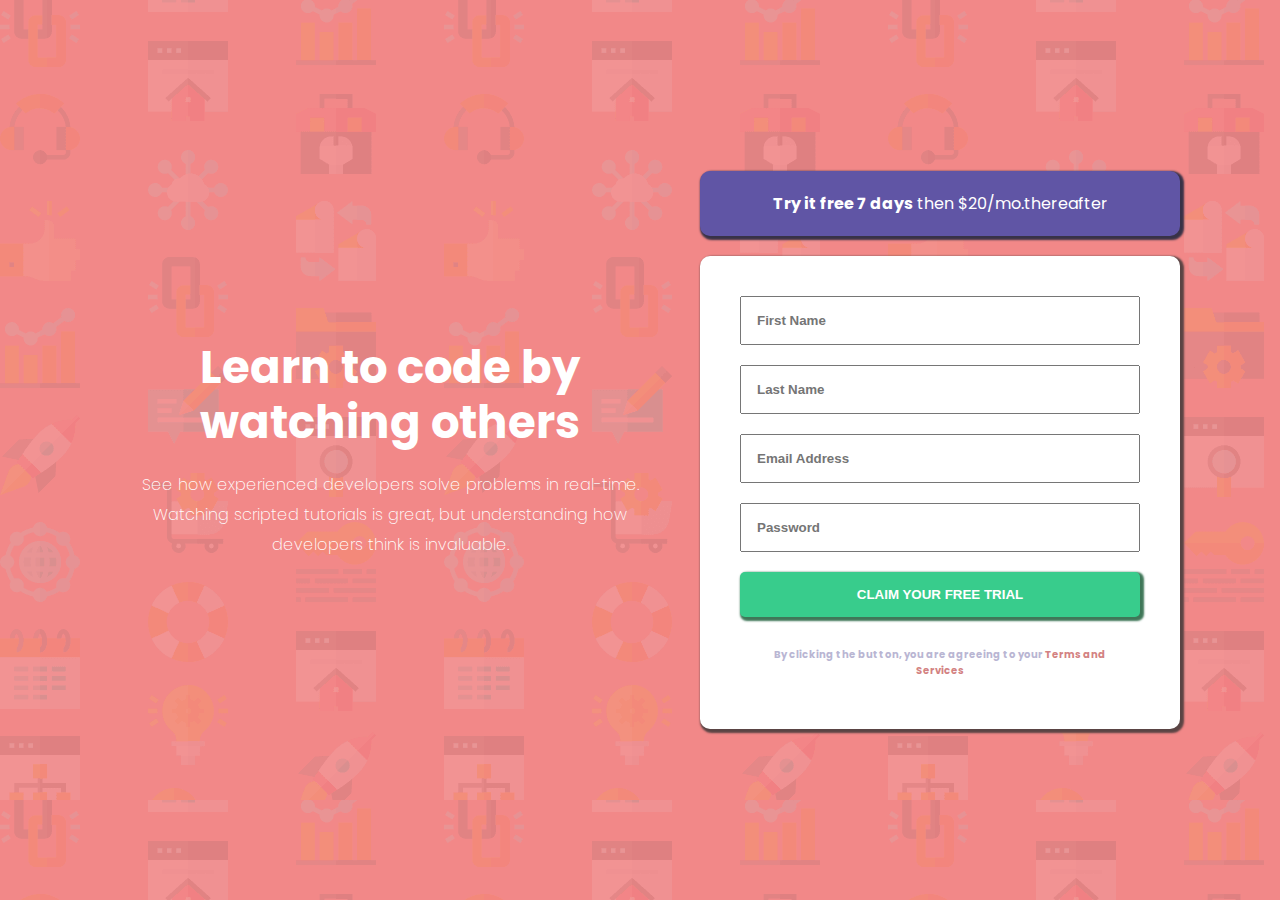
<file: index.html>
<!DOCTYPE html>
<html lang="en">
<head>
  <meta charset="UTF-8">
  <meta name="viewport" content="width=device-width, initial-scale=1.0"> <!-- displays site properly based on user's device -->

  <link rel="icon" type="image/png" sizes="32x32" href="./images/favicon-32x32.png">
  <link rel="stylesheet" href="/main.css">
  
  <title>Frontend Mentor | Intro component with sign up form</title>

  <!-- Feel free to remove these styles or customise in your own stylesheet 👍 -->
  <style>
    .attribution { font-size: 11px; text-align: center; }
    .attribution a { color: hsl(228, 45%, 44%); }
  </style>
</head>
<body>
<div class="container">
  <div class="learn part">
    <h3>Learn to code by watching others
    </h3>
    <p>See how  experienced developers solve problems in real-time. <br> Watching scripted tutorials is great, but understanding how developers think is invaluable.</p>
  </div>

  <div class="innerContainer part">
    <header>
      <p> <b>Try it free 7 days</b>  then $20/mo.thereafter</p>
    </header>

    <div class="inputs">
      <input type="name" name="firstName" id="firstName" placeholder="First Name">
      <div class="firstName"></div>
      <input type="name" name="lastName" id="lastName" placeholder="Last Name">
      <div class="lastName"></div>
      <input type="email" name="email" id="email" placeholder="Email Address">
      <div class="email"></div>
      <input type="password" name="password" id="password" placeholder="Password">
      <div class="password"></div>
        <button class="button"> Claim your free trial</button>
      <p class="under">By clicking the button, you are agreeing to your <span>Terms and Services</span></p>
    </div>
  </div>
</div>

<script src="/script.js"></script>
</body>
</html>
</file>
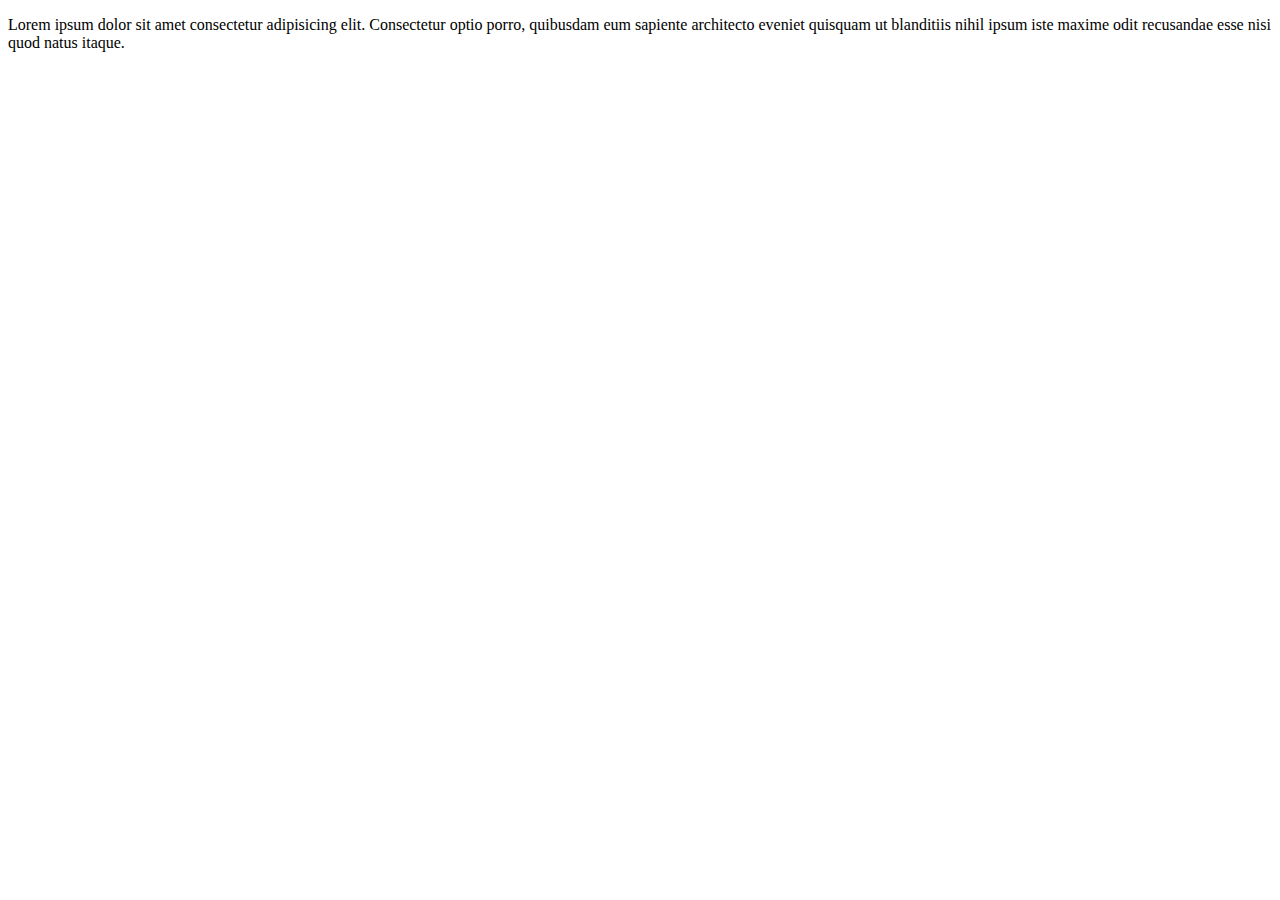
<file: dashboard.html>
<!DOCTYPE html>
<html lang="en">
<head>
    <meta charset="UTF-8">
    <meta http-equiv="X-UA-Compatible" content="IE=edge">
    <meta name="viewport" content="width=device-width, initial-scale=1.0">
    <title>Document</title>
</head>
<body>
    <p>Lorem ipsum dolor sit amet consectetur adipisicing elit. Consectetur optio porro, quibusdam eum sapiente architecto eveniet quisquam ut blanditiis nihil ipsum iste maxime odit recusandae esse nisi quod natus itaque.</p>
</body>
</html>
</file>
<file: main.css>
@import url('https://fonts.googleapis.com/css2?family=Poppins:wght@400;500;600;700&display=swap');

* {
    box-sizing: border-box;
    margin: 0;
    padding: 0;
}

body {
    text-align: center;
    font-family: poppins;
    font-size: 16px;
    background-image: url(images/bg-intro-desktop.png);
    background-color: hsl(0, 80%, 74%);
}

h3 {
    font-size: 30px;
    margin-bottom: 20px;
    font-weight: 700;
    font-size: 45px;
    line-height: 55px;
}

.learn p {
    line-height: 30px;
    font-weight: 200;
}

.container {
    width: 1440px;
    display: flex;
    justify-content: center;
    align-items: center;
    flex-direction: row;
    padding-bottom: 5px;
    padding-top: 5px;
    width: auto;
    height: 100vh;
    /* overflow: hidden; */
}

.learn {
    padding: 20px;
    color: white;
    width: 600px;

}

.innerContainer {
    display: grid;
    grid-template-columns: 1fr;
    padding: 10px;
    width: 500px;
}

input {
    width: 100%;
    margin-bottom: 10px;
    padding: 15px;
    font-weight: 700;
    outline: none;
}

.inputs {
    border-radius: 10px;
    background-color: white;
    padding: 40px 40px;
    box-shadow: 2px 2px 2px 2px #5a4444;

}

button {
    width: 100%;
    background-color: hsl(154, 59%, 51%);
    border: none;
    padding: 15px;
    color: white;
    border-radius: 5px;
    text-transform: uppercase;
    margin-bottom: 20px;
    font-weight: 700;
    cursor: pointer;
    box-shadow: 2px 2px 2px 2px #3f7758;
    transition: .5s;
}

button:hover {
    opacity: 0.6;
}

header {
    background-color: hsl(248, 32%, 49%);
    margin-bottom: 20px;
    padding: 20px;
    border-radius: 10px;
    color: white;
    text-align: center;
    box-shadow: 2px 2px 2px 2px #383247;
}

.inputs>p {
    padding: 10px 10px;
    font-size: 10px;
    color: hsl(246, 25%, 77%);
    font-weight: 700;
}

span {
    color: hsl(0, 48%, 67%);
    font-weight: 700;
    cursor: pointer;
}

span:hover {
    opacity: 0.8;
}

.firstName,
.lastName,
.email,
.password {
    color: hsl(0, 48%, 67%);
    text-align: right;
    margin-bottom: 10px;
    font-size: 10px;
    font-style: italic;
    font-weight: 400;
    
}

@media screen and (max-width:1200px) {
    body {
        text-align: center;
    }

    .learn {
        padding: 20px;
        color: white;
        width: 500px;

    }

    .innerContainer {
        display: grid;
        grid-template-columns: 1fr;
        margin-top: 10px;
        padding: 20px;
        width: 400px;
    }
}

@media screen and (max-width:800px) {
    .container {
        display: flex;
        flex-direction: column;
        height: auto;
    }

    .learn {

        padding: 70px 20px;
        color: white;
        width: 400px;

    }

    .innerContainer {
        display: grid;
        grid-template-columns: 1fr;
        padding: 20px;
        width: 400px;
    }
}

@media screen and (max-width:400px) {
    .container {
        margin-top: 10px;
        margin-bottom: 80px;
        display: flex;
        justify-content: center;
        align-items: center;
        flex-direction: column;
    }

    .learn {

        padding: 70px 20px;
        color: white;
        width: 400px;

    }

    .innerContainer {
        display: grid;
        grid-template-columns: 1fr;
        padding: 20px;
        width: 400px;
    }
}
</file>
